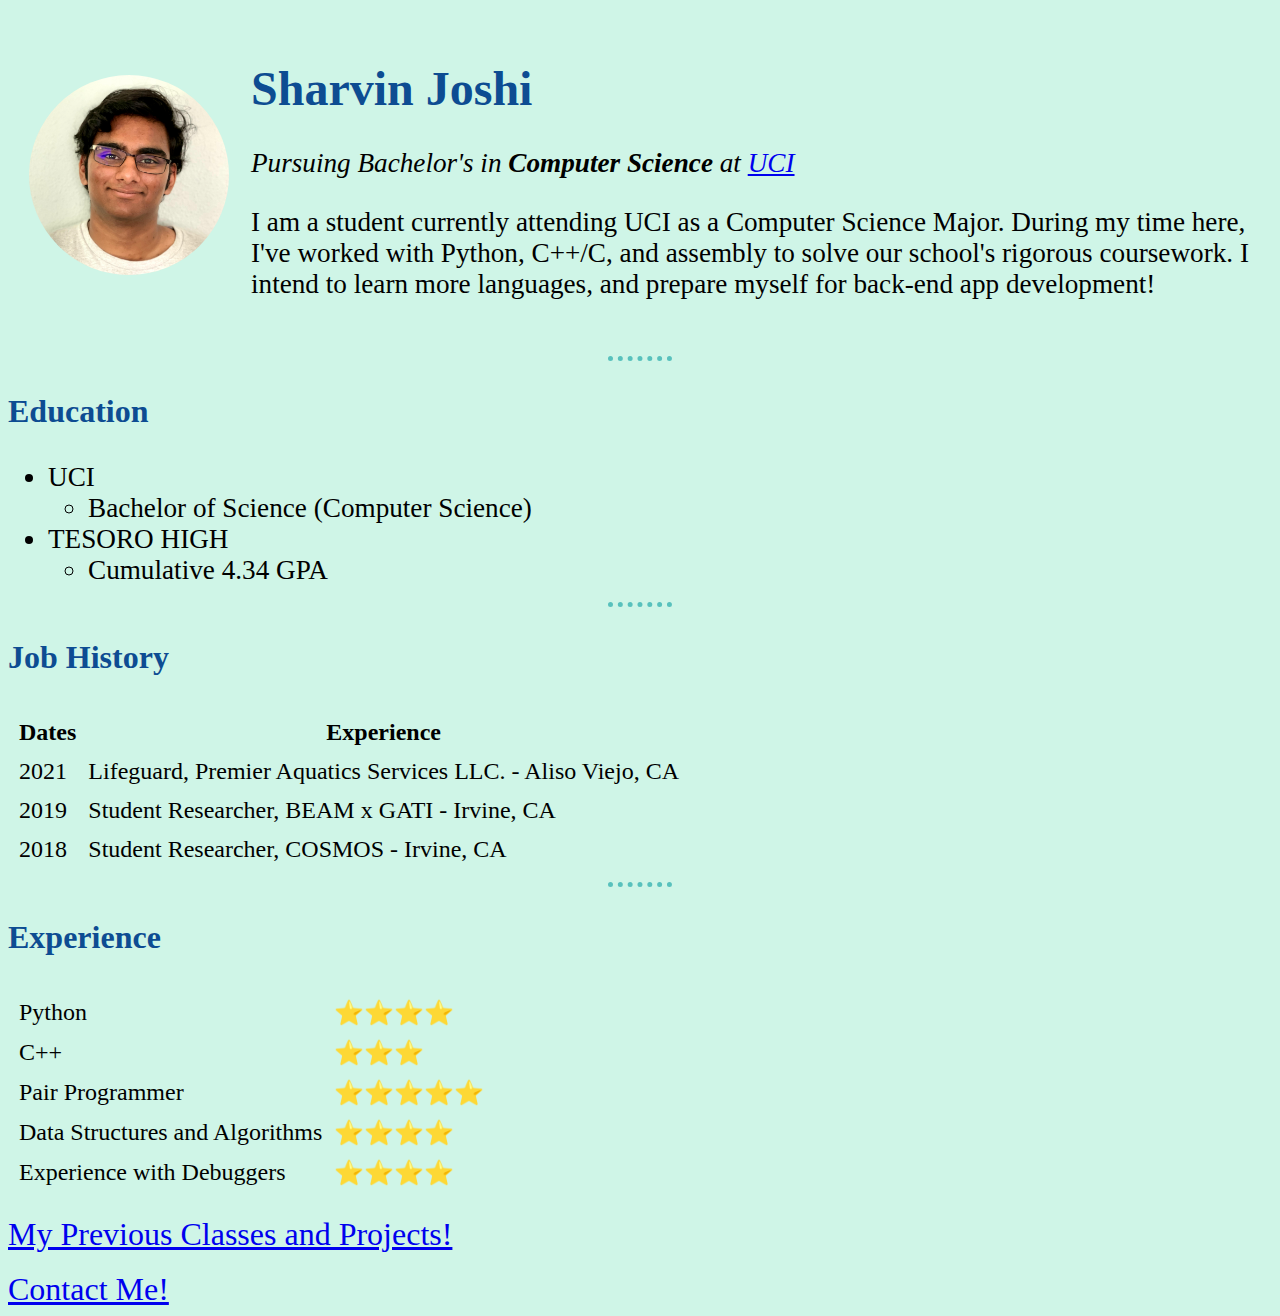
<file: index.html>
<!DOCTYPE html>
<html lang="en" dir="ltr">

<head>
  <meta charset="utf-8" /><!-- UTF-8 is basically the universal encoding for websites-->
  <meta name="description" content="Hi, I'm Sharvin Joshi, and this is my website!">
  <meta name="author" content="Sharvin Mandar Joshi">
  <meta name="viewport" content="width=device-width, initial-scale=1.0"><!-- This meta tag correctly sizes a website to any device-->
  <title>Sharvin's Domain</title> <!-- This name is seen on the website's tab-->
  <link rel="stylesheet" href="style.css"> <!-- we're telling it that it can find the CSS styles here -->

</head>

<body> <!-- This is example of inline CSS manipulation -->
  <table cellspacing="20">
    <tr>
      <td><img class="circular_img" src="UCI ID photo.jpg" alt="Old Picture of Sharvin" width="200" height="200"></td>
      <td>
        <h1>Sharvin Joshi</h1>

        <p><em>Pursuing Bachelor's in <strong>Computer Science</strong> at <a style="font-size: 1.7rem;" href="https://uci.edu/">UCI</a></em></p>

        <p>I am a student currently attending UCI as a Computer Science Major. During my time here, I've worked with Python, C++/C, and assembly to solve our school's rigorous coursework. I intend to learn more languages, and prepare myself for
          back-end app development!</p>
      </td>
    </tr>
  </table>

  <hr>
  <h3>Education</h3>
  <ul>
    <li>UCI</li>
    <ul>
      <li>Bachelor of Science (Computer Science)</li>
    </ul>
    <li>TESORO HIGH</li>
    <ul>
      <li>Cumulative 4.34 GPA</li>
    </ul>
  </ul>
  <hr>

  <h3>Job History</h3>
  <table cellspacing=10>
    <thead>
      <th>Dates</th>
      <th>Experience</th>
    </thead>
    <tbody>
      <tr>
        <td>2021</td>
        <td>Lifeguard, Premier Aquatics Services LLC. - Aliso Viejo, CA</td>
      </tr>
      <tr>
        <td>2019</td>
        <td>Student Researcher, BEAM x GATI - Irvine, CA</td>
      </tr>
      <tr>
        <td>2018</td>
        <td>Student Researcher, COSMOS - Irvine, CA</td>
      </tr>
    </tbody>

    <tfoot>
    </tfoot>
  </table>
  <hr>

  <h3>Experience</h3>
  <table cellspacing=10>
    <tr>
      <td>Python</td>
      <td>⭐⭐⭐⭐</td>
    </tr>
    <tr>
      <td>C++</td>
      <td>⭐⭐⭐</td>
    </tr>
    <tr>
      <td>Pair Programmer</td>
      <td>⭐⭐⭐⭐⭐</td>
    </tr>
    <tr>
      <td>Data Structures and Algorithms</td>
      <td>⭐⭐⭐⭐</td>
    </tr>
    <tr>
      <td>Experience with Debuggers</td>
      <td>⭐⭐⭐⭐</td>
    </tr>
  </table>
  <br>
  <a href="Previous_Coursework_and_Projects.html">My Previous Classes and Projects!</a>
  <br>
  <br>
  <a href="contactInfo.html">Contact Me!</a>


</body>

</html>
</file>
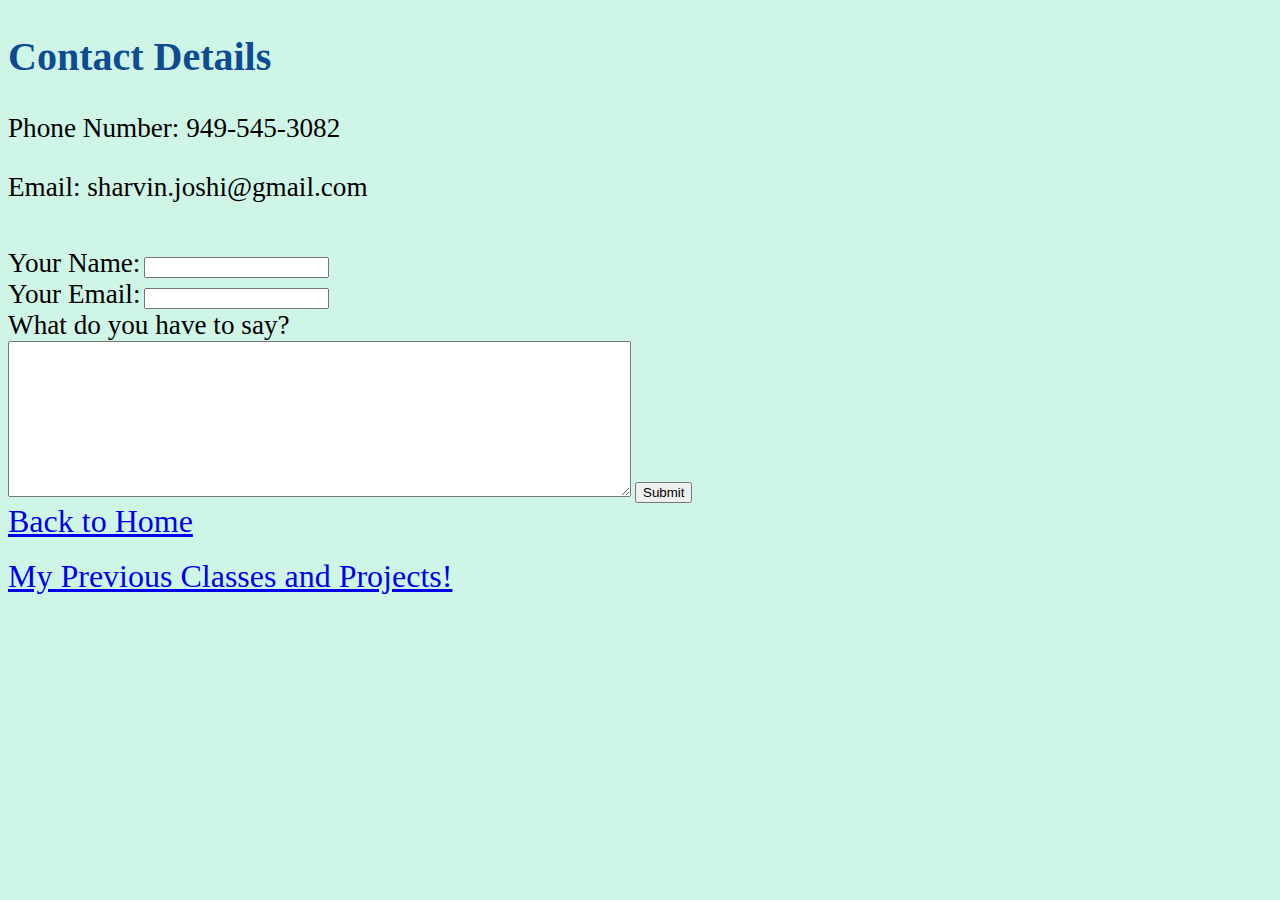
<file: contactInfo.html>
<!DOCTYPE html>
<html lang="en" dir="ltr">

<head>
  <meta charset="utf-8">
  <title>Sharvin Joshi's Contact Info</title>
  <link rel="stylesheet" href="style.css">
</head>

<body>
  <h2>Contact Details</h2>
  <p>Phone Number: 949-545-3082</p>
  <p>Email: sharvin.joshi@gmail.com</p>
  <br>

  <form class="" action="mailto:sharvin.joshi@gmail.com" method="post" enctype="text/plain">
    <label>Your Name:</label>
    <input type="text" name="yourName" value=""><br>
    <label>Your Email:</label>
    <input type="email" name="yourEmail" value=""><br>
    <label>What do you have to say?</label><br>
    <textarea name="name" rows="10" cols="75"></textarea>
    <input type="submit" name="" >
  </form>

  <a href="index.html">Back to Home</a>
  <br>
  <br>
  <a href="Previous_Coursework_and_Projects.html">My Previous Classes and Projects!</a>

</body>

</html>
</file>
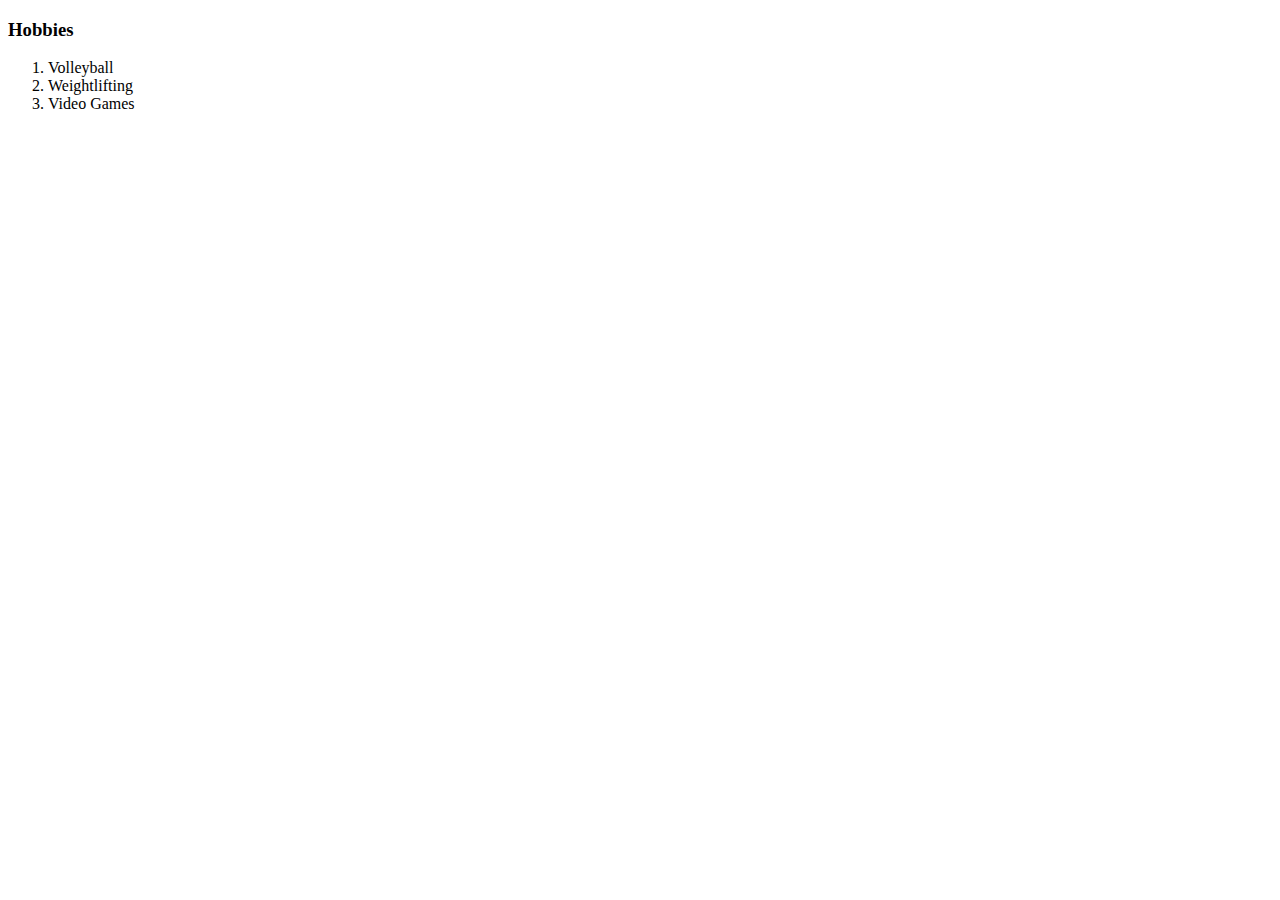
<file: hobbies.html>
<!DOCTYPE html>
<html lang="en" dir="ltr">
  <head>
    <meta charset="utf-8">
    <title></title>
  </head>

  <body>
    <h3>Hobbies</h3>
    <ol> <!--Ol has atributes like start and type-->
      <li>Volleyball</li>
      <li>Weightlifting</li>
      <li>Video Games</li>
    </ol>
  </body>
</html>
</file>
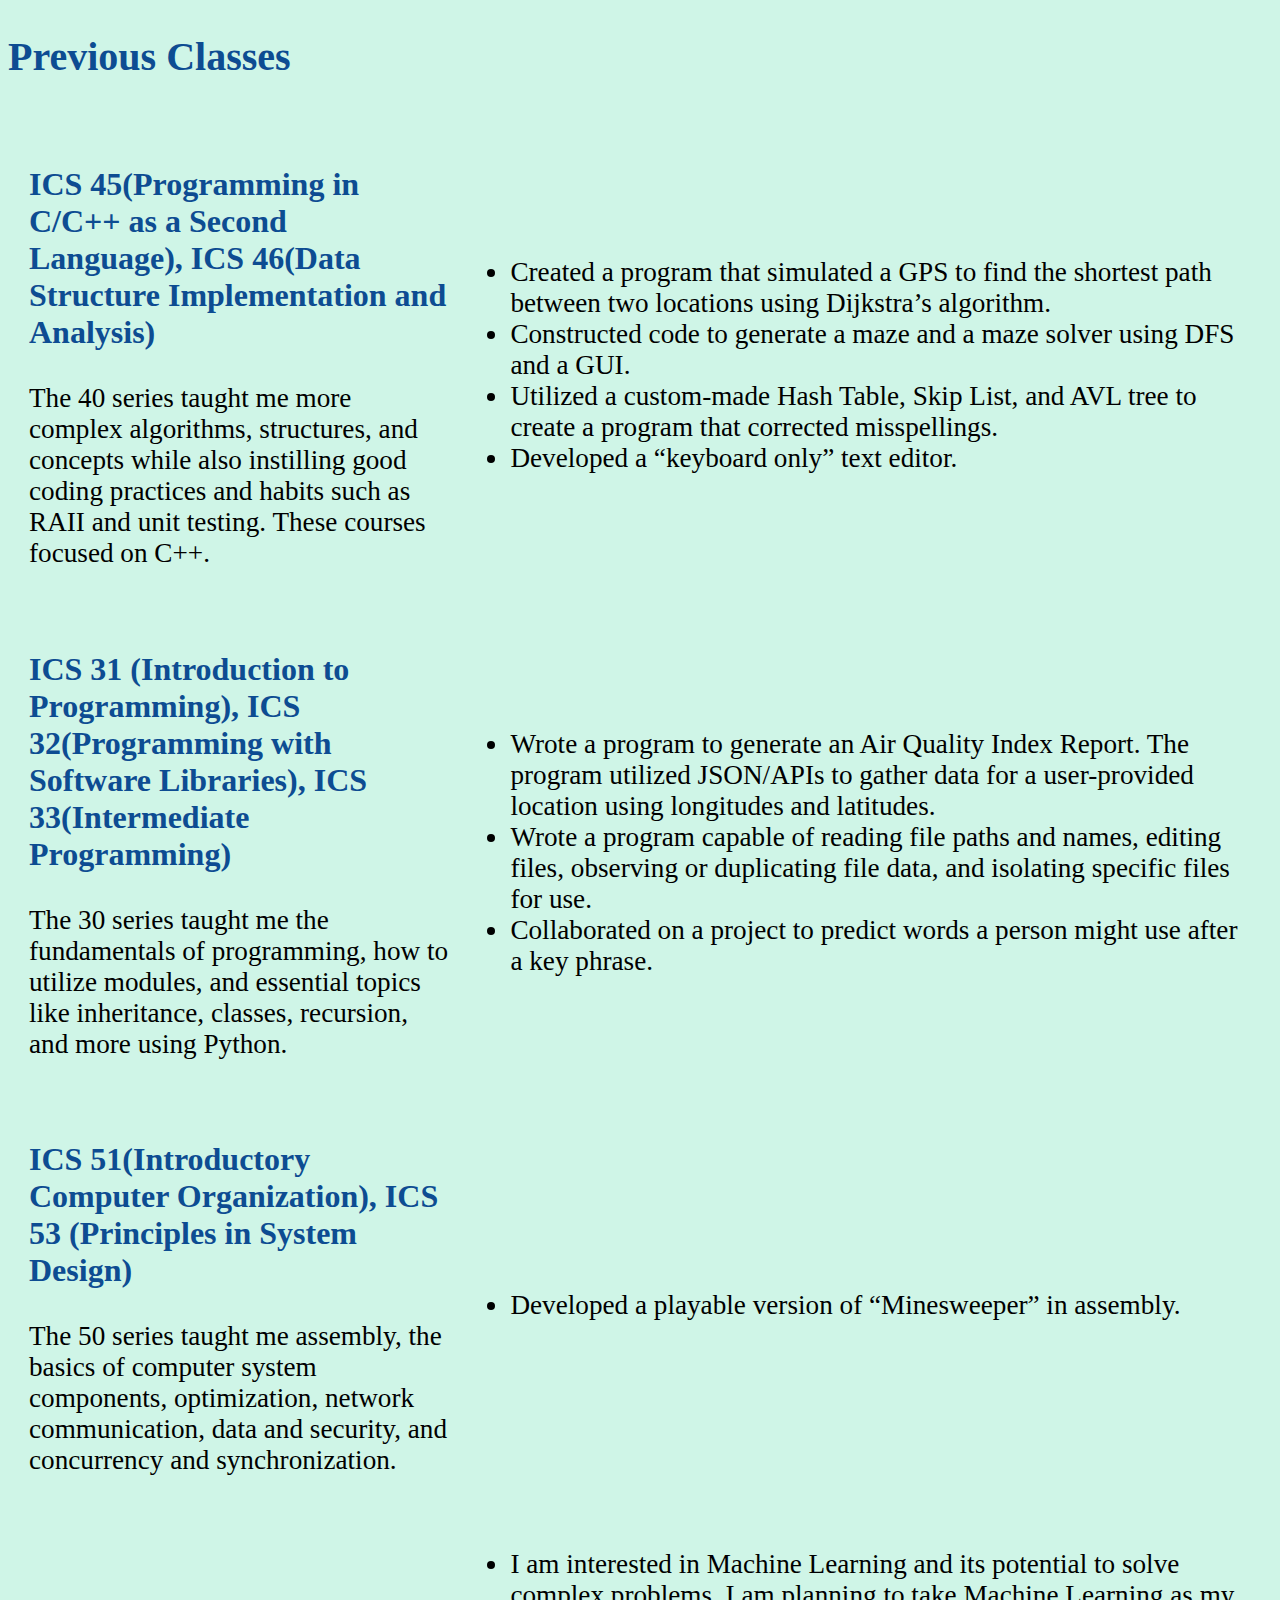
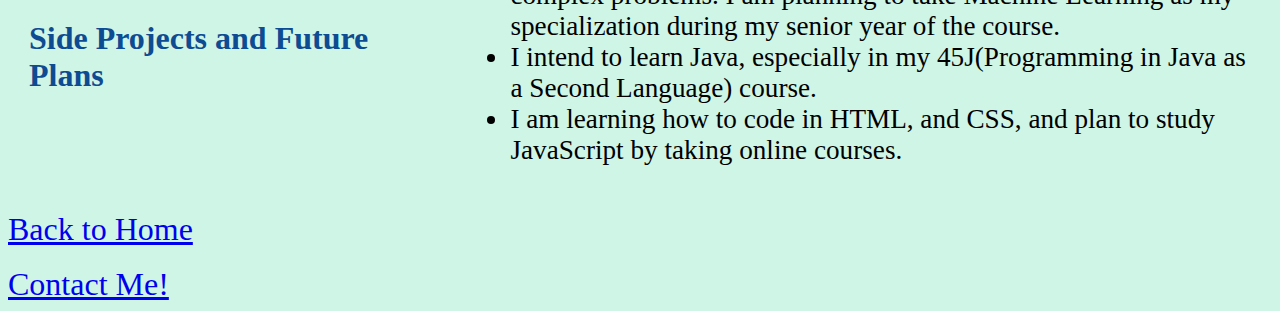
<file: Previous_Coursework_and_Projects.html>
<!DOCTYPE html>
<html lang="en" dir="ltr">
  <head>
    <meta charset="utf-8">
    <title></title>
    <link rel="stylesheet" href="style.css">
  </head>

  <body>
    <h2>Previous Classes</h2>

    <table cellspacing="20">
      <tr>
        <td width="35%">
          <h3>ICS 45(Programming in C/C++ as a Second Language), ICS 46(Data Structure Implementation and Analysis)</h3>
          <p>The 40 series taught me more complex algorithms, structures, and concepts while also instilling good coding practices and habits such as RAII and unit testing. These courses focused on C++.</p>
        </td>
        <td>
          <ul>
            <li>Created a program that simulated a GPS to find the shortest path between two locations using Dijkstra’s algorithm.</li>
            <li>Constructed code to generate a maze and a maze solver using DFS and a GUI.</li>
            <li>Utilized a custom-made Hash Table, Skip List, and AVL tree to create a program that corrected misspellings.</li>
            <li>Developed a “keyboard only” text editor.</li>

          </ul>
        </td>
      </tr>

      <tr>
        <td width="35%">
          <h3>ICS 31 (Introduction to Programming), ICS 32(Programming with Software Libraries), ICS 33(Intermediate Programming)</h3>
          <p>The 30 series taught me the fundamentals of programming, how to utilize modules, and essential topics like inheritance, classes, recursion, and more using Python.</p>
        </td>
        <td>
          <ul>
            <li>Wrote a program to generate an Air Quality Index Report. The program utilized JSON/APIs to gather data for a user-provided location using longitudes and latitudes.</li>
            <li>Wrote a program capable of reading file paths and names, editing files, observing or duplicating file data, and isolating specific files for use.</li>
            <li>Collaborated on a project to predict words a person might use after a key phrase.</li>
          </ul>
        </td>
      </tr>

      <tr>
        <td width="35%">
          <h3>ICS 51(Introductory Computer Organization), ICS 53 (Principles in System Design)</h3>
          <p>The 50 series taught me assembly, the basics of computer system components, optimization, network communication, data and security, and concurrency and synchronization.</p>
        </td>
        <td>
          <ul>
            <li>Developed a playable version of “Minesweeper” in assembly.</li>
          </ul>
        </td>
      </tr>

      <tr>
        <td width="35%">
          <h3>Side Projects and Future Plans</h3>
        </td>
        <td>
          <ul>
            <li>I am interested in Machine Learning and its potential to solve complex problems. I am planning to take Machine Learning as my specialization during my senior year of the course.</li>
            <li>I intend to learn Java, especially in my 45J(Programming in Java as a Second Language) course.</li>
            <li>I am learning how to code in HTML, and CSS, and plan to study JavaScript by taking online courses.</li>
          </ul>
        </td>
      </tr>

    </table>

    <a href="index.html">Back to Home</a>
    <br>
    <br>
    <a href="contactInfo.html">Contact Me!</a>
  </body>
</html>
</file>
<file: style.css>
body {
  background-color: #CFF5E7;
}

hr {
  border: 5px #59C1BD;
  border-style: none none dotted;
  width: 5%;
}

h1 {
  color: #0D4C92;
}

h2{
  color: #0D4C92;
  font-size: 2.5rem;
}

h3 {
  color: #0D4C92;
  font-size: 2.0rem;
}

p {
  font-size: 1.7rem;
}

li{
  font-size: 1.7rem;
}

th{
  font-size: 1.5rem;
}

td{
  font-size: 1.5rem;
}

a{
  font-size: 2.0rem;
}

label{
  font-size: 1.7rem;
}

.circular_img{
  border-radius: 100%
}
</file>
